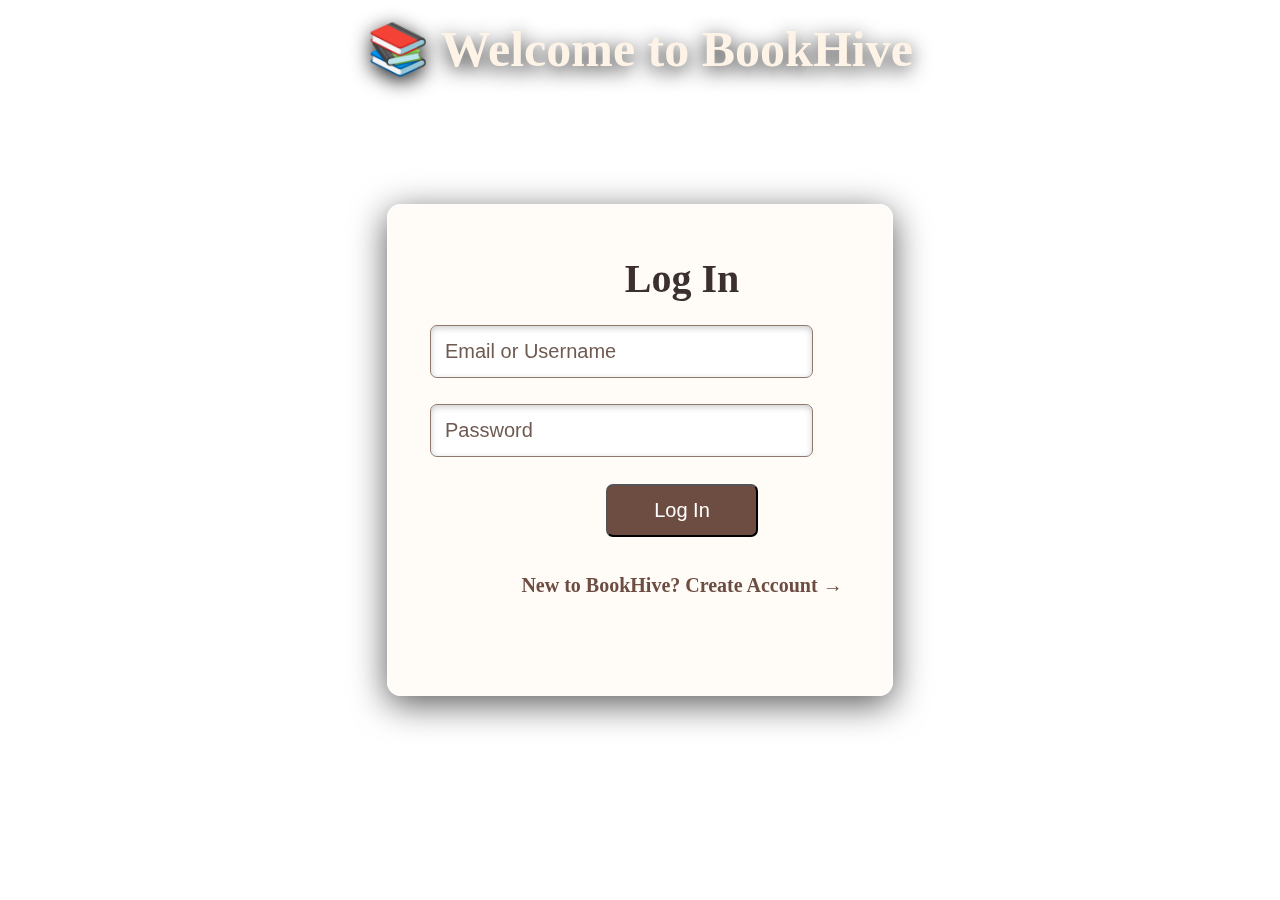
<file: login.html>
<!DOCTYPE html>
<html lang="en">
<head>
<meta charset="UTF-8">
<meta name="viewport" content="width=device-width, initial-scale=1.0">
<title>BookHive - Login</title>

<style>
    /* --- GLOBAL PAGE STYLE --- */
    body {
        margin: 0;
        padding: 0;
        font-family: "Georgia", serif;
        background: url("https://images.unsplash.com/photo-1524995997946-a1c2e315a42f") no-repeat center/cover;
        background-attachment: fixed;
        height: 100vh;
        display: flex;
        justify-content: center;
        align-items: center;
        font-size:20px;
    }

    /* Title */
    .title {
        position: absolute;
        top: 20px;
        width: 100%;
        text-align: center;
        font-size: 50px;
        font-weight: bolder;
        color: #fdf3e7;
        text-shadow: 0 5px 20px rgba(0,0,0,0.9);
    }

    /* FORM CONTAINER */
    .book-container {
        width: 420px;
        height: 400px;
        padding: 45px 42px;
        border-radius: 14px;

        /* Increased opacity so fields are visible */
        background: rgba(255, 250, 245, 0.65);
        border: 1.8px solid rgba(255,255,255,0.6);
        backdrop-filter: blur(18px);
        box-shadow: 0 8px 35px rgba(0,0,0,0.65);

        position: relative;
        overflow: hidden;
        perspective: 1000px;
    }

    /* PAGE FLIP EFFECT */
    .form-page {
        position: absolute;
        width: 100%;
        transition: transform 0.9s ease, opacity 0.5s ease;
        transform-origin: left center;
    }

    #signup {
        transform: rotateY(90deg);
        opacity: 0;
    }

    .show-signup #login {
        transform: rotateY(-90deg);
        opacity: 0;
    }

    .show-signup #signup {
        transform: rotateY(0);
        opacity: 1;
    }

    /* TEXT & INPUT FIELDS */
    h2 {
        text-align: center;
        color: #3b2f2f;
        font-size: 40px;
        margin-bottom: 10px;
        margin-top:5px;
    }

    input {
        width: 70%;
        padding: 14px;
        margin: 13px 0;
        border-radius: 7px;
        font-size: 20px;

        /* Fully readable now */
        background: rgba(255,255,255,0.92);
        border: 1.7px solid #8f796d;
        color: #3b2f2f;

        box-shadow: inset 0 2px 6px rgba(0,0,0,0.2);
    }

    input:focus {
        outline: none;
        border-color: #6d4c41;
        background: white;
        box-shadow: 0 0 12px rgba(109,76,65,0.7);
    }

    ::placeholder {
        color: #6e5a51;
    }

    button {
        width: 30%;
        padding: 13px;
        margin-top: 10px;
        font-size: 20px;
        border: 3;
        border-radius: 7px;
        cursor: pointer;
        background: #6d4c41;
        color: white;
        transition: 0.3s;
        display: block;
        margin: 14px auto 0 auto;
    }

    button:hover {
        background: #3b2f2f;
    }

    .switch {
        margin-top: 14px;
        text-align: center;
        color: #6d4c41;
        font-weight: bold;
        cursor: pointer;
        transition: 0.5s;
    }

    .switch:hover {
        color: #3b2f2f;
    }

</style>
</head>

<body>

<div class="title">📚 Welcome to BookHive</div>

<div class="book-container" id="book">

    <!-- LOGIN -->
    <form id="login" class="form-page">
        <h2>Log In</h2>
        <input type="text" placeholder="Email or Username" required>
        <input type="password" placeholder="Password" required>
        <button>Log In</button><br>
        <div class="switch" onclick="toggleForms()">New to BookHive? Create Account →</div>
    </form>

    <!-- SIGNUP -->
    <form id="signup" class="form-page">
        <h2>Create Account</h2>
        <input type="text" placeholder="Full Name" required>
        <input type="email" placeholder="Email Address" required>
        <input type="password" placeholder="Create Password" required>
        <button>Sign Up</button>
        <div class="switch" onclick="toggleForms()"> Already a member? Log In</div>
        
    </form>

</div>

<script>
const BACKEND_URL = 'http://127.0.0.1:8081';

function toggleForms() {
    document.getElementById("book").classList.toggle("show-signup");
}

function validateEmail(email) {
    const regex = /^[^\s@]+@[^\s@]+\.[^\s@]+$/;
    return regex.test(email);
}

function validatePassword(password) {
    const regex = /^(?=.*[a-z])(?=.*[A-Z])(?=.*\d)(?=.*[@$!%*?&]).{8,}$/;
    return regex.test(password);
}

function showError(message) {
    // Cool error display: create modal instead of alert
    const errorModal = document.createElement('div');
    errorModal.style.position = 'fixed';
    errorModal.style.top = '0';
    errorModal.style.left = '0';
    errorModal.style.width = '100%';
    errorModal.style.height = '100%';
    errorModal.style.background = 'rgba(0,0,0,0.7)';
    errorModal.style.display = 'flex';
    errorModal.style.justifyContent = 'center';
    errorModal.style.alignItems = 'center';
    errorModal.style.zIndex = '10000';

    errorModal.innerHTML = `
        <div style="background: #f7f2e7; border-radius: 10px; padding: 40px; text-align: center; border: 2px solid #d4c4a3; max-width: 400px; box-shadow: 0 8px 35px rgba(0,0,0,0.4);">
            <h2 style="color: #3c2a1e; margin-bottom: 15px;">⚠️ Error</h2>
            <p style="color: #5c4642; margin-bottom: 25px;">${message}</p>
            <button onclick="this.parentNode.parentNode.remove();" style="padding: 10px 20px; border: none; border-radius: 5px; background: #3c2a1e; color: white; cursor: pointer;">OK</button>
        </div>
    `;
    document.body.appendChild(errorModal);
}

async function showSuccess(message, redirectUrl = null) {
    const successModal = document.createElement('div');
    successModal.style.position = 'fixed';
    successModal.style.top = '0';
    successModal.style.left = '0';
    successModal.style.width = '100%';
    successModal.style.height = '100%';
    successModal.style.background = 'rgba(0,0,0,0.7)';
    successModal.style.display = 'flex';
    successModal.style.justifyContent = 'center';
    successModal.style.alignItems = 'center';
    successModal.style.zIndex = '10000';

    successModal.innerHTML = `
        <div style="background: #f7f2e7; border-radius: 10px; padding: 40px; text-align: center; border: 2px solid #d4c4a3; max-width: 400px; box-shadow: 0 8px 35px rgba(0,0,0,0.4);">
            <h2 style="color: #3c2a1e; margin-bottom: 15px;">✅ Success!</h2>
            <p style="color: #5c4642; margin-bottom: 25px;">${message}</p>
            <button onclick="this.parentNode.parentNode.remove(); ${redirectUrl ? `window.location.href='${redirectUrl}'` : ''}" style="padding: 10px 20px; border: none; border-radius: 5px; background: #3c2a1e; color: white; cursor: pointer;">Continue</button>
        </div>
    `;
    document.body.appendChild(successModal);
}

// Login form submit
document.getElementById('login').addEventListener('submit', async function(e) {
    e.preventDefault();

    const loginBtn = this.querySelector('button');
    const originalText = loginBtn.textContent;

    const email = this.querySelector('input[type="text"]').value;
    const password = this.querySelector('input[type="password"]').value;

    // Basic client-side validation
    if (!email || !password) {
        showError('Please fill in all fields.');
        return;
    }

    // Show loading
    loginBtn.textContent = 'Logging in...';
    loginBtn.disabled = true;

    try {
        const response = await fetch(`${BACKEND_URL}/auth/login`, {
            method: 'POST',
            headers: {
                'Content-Type': 'application/json',
            },
            body: JSON.stringify({
                email: email,
                password: password
            })
        });

        const data = await response.json();

        if (response.ok) {
            // Success - store token and user info
            localStorage.setItem('authToken', data.token);
            localStorage.setItem('userInfo', JSON.stringify(data.user));
            showSuccess(`Login successful! Welcome back, ${data.user.username}!`, 'index.html');
        } else {
            // Error from backend
            showError(data.error || 'Login failed');
        }
    } catch (error) {
        console.error('Login error:', error);
        showError('Network error. Please try again.');
    } finally {
        // Reset button
        loginBtn.textContent = originalText;
        loginBtn.disabled = false;
    }
});

// Signup form submit
document.getElementById('signup').addEventListener('submit', async function(e) {
    e.preventDefault();

    const signupBtn = this.querySelector('button');
    const originalText = signupBtn.textContent;

    const name = this.querySelector('input[type="text"]').value;
    const email = this.querySelector('input[type="email"]').value;
    const password = this.querySelector('input[type="password"]').value;

    // Basic client-side validation
    if (!name || !email || !password) {
        showError('Please fill in all fields.');
        return;
    }

    // Show loading
    signupBtn.textContent = 'Creating Account...';
    signupBtn.disabled = true;

    try {
        const response = await fetch(`${BACKEND_URL}/auth/signup`, {
            method: 'POST',
            headers: {
                'Content-Type': 'application/json',
            },
            body: JSON.stringify({
                username: name, // API expects 'username'
                email: email,
                password: password
            })
        });

        const data = await response.json();

        if (response.ok) {
            // Success - store token and switch to login
            localStorage.setItem('authToken', data.token);
            localStorage.setItem('userInfo', JSON.stringify(data.user));
            showSuccess('Account created successfully! You can now login.', null);
            toggleForms(); // Switch to login form
        } else {
            // Error from backend
            showError(data.error || 'Signup failed');
        }
    } catch (error) {
        console.error('Signup error:', error);
        showError('Network error. Please try again.');
    } finally {
        // Reset button
        signupBtn.textContent = originalText;
        signupBtn.disabled = false;
    }
});

</script>

</body>
</html>
</file>
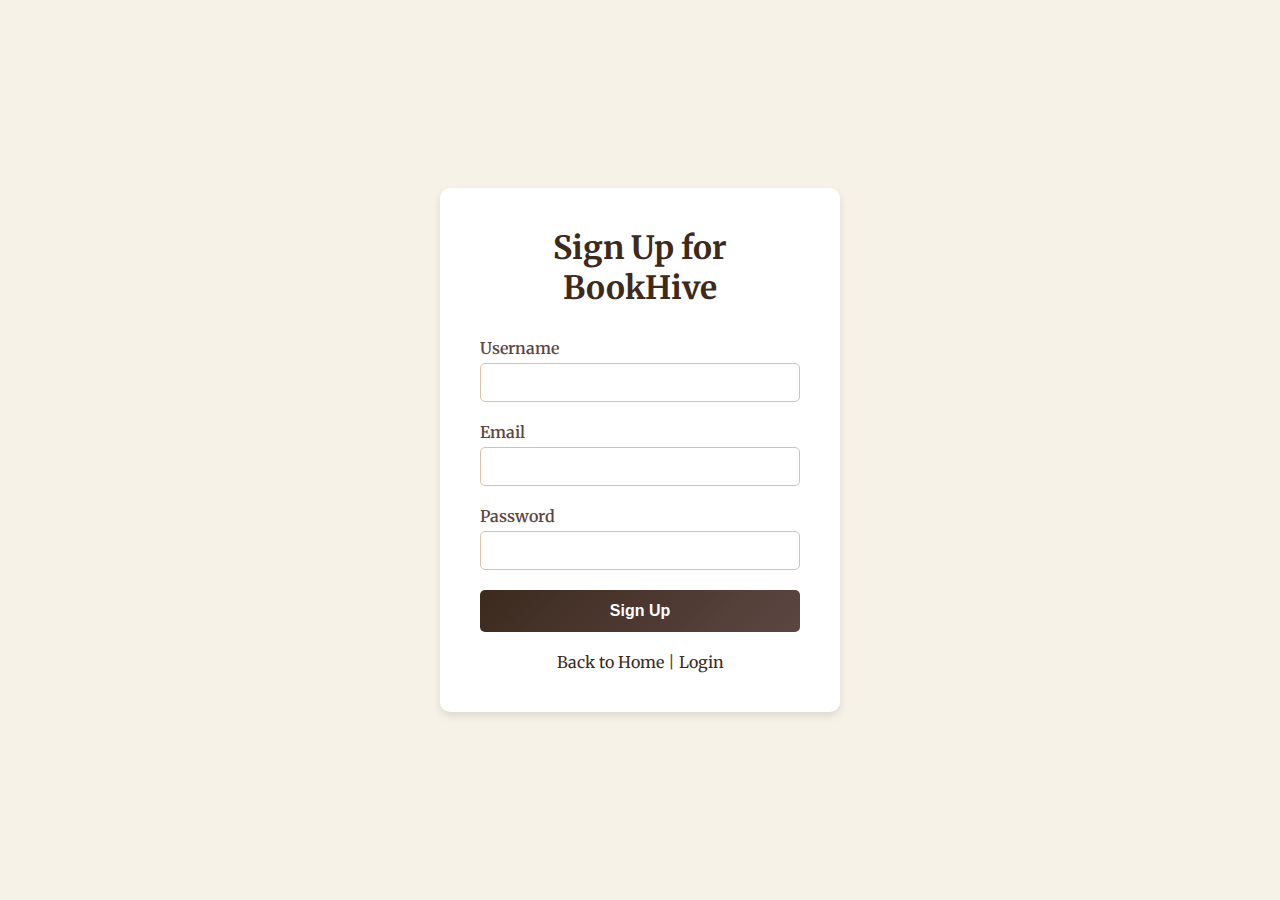
<file: signup.html>
<!DOCTYPE html>
<html lang="en">
<head>
    <meta charset="UTF-8">
    <meta name="viewport" content="width=device-width, initial-scale=1.0">
    <title>Sign Up - BookHive</title>
    <link rel="preconnect" href="https://fonts.googleapis.com">
    <link rel="preconnect" href="https://fonts.gstatic.com" crossorigin>
    <link href="https://fonts.googleapis.com/css2?family=Merriweather:wght@300;400;700&display=swap" rel="stylesheet">
    <style>
        * {
            margin: 0;
            padding: 0;
            box-sizing: border-box;
        }

        body {
            font-family: 'Merriweather', serif;
            background-color: #f7f2e7;
            color: #5c4642;
            display: flex;
            justify-content: center;
            align-items: center;
            height: 100vh;
        }

        .signup-container {
            background: #fff;
            border-radius: 10px;
            padding: 40px;
            box-shadow: 0 4px 8px rgba(0,0,0,0.1);
            width: 100%;
            max-width: 400px;
        }

        .signup-container h1 {
            text-align: center;
            margin-bottom: 30px;
            color: #3c2a1e;
        }

        .form-group {
            margin-bottom: 20px;
        }

        .form-group label {
            display: block;
            margin-bottom: 5px;
            font-weight: 600;
        }

        .form-group input {
            width: 100%;
            padding: 10px;
            border: 1px solid #d4c4a3;
            border-radius: 5px;
            font-family: inherit;
        }

        .btn {
            width: 100%;
            padding: 12px;
            background: linear-gradient(135deg, #3c2a1e 0%, #5c4642 100%);
            color: #fff;
            border: none;
            border-radius: 5px;
            cursor: pointer;
            font-size: 16px;
            font-weight: 600;
            transition: background 0.3s;
        }

        .btn:hover {
            background: linear-gradient(135deg, #5c4642 0%, #3c2a1e 100%);
        }

        .back-link {
            text-align: center;
            margin-top: 20px;
        }

        .back-link a {
            color: #3c2a1e;
            text-decoration: none;
        }

        .back-link a:hover {
            text-decoration: underline;
        }
    </style>
</head>
<body>
    <div class="signup-container">
        <h1>Sign Up for BookHive</h1>
        <form id="signup-form">
            <div class="form-group">
                <label for="username">Username</label>
                <input type="text" id="username" required>
            </div>
            <div class="form-group">
                <label for="email">Email</label>
                <input type="email" id="email" required>
            </div>
            <div class="form-group">
                <label for="password">Password</label>
                <input type="password" id="password" required>
            </div>
            <button type="submit" class="btn">Sign Up</button>
        </form>
        <div class="back-link">
            <a href="index.html">Back to Home</a> | <a href="login.html">Login</a>
        </div>
    </div>

    <script>
        const BACKEND_URL = 'http://127.0.0.1:8081';

        document.getElementById('signup-form').addEventListener('submit', async function(e) {
            e.preventDefault();

            const username = document.getElementById('username').value;
            const email = document.getElementById('email').value;
            const password = document.getElementById('password').value;

            // Show loading
            const submitBtn = document.querySelector('.btn');
            const originalText = submitBtn.textContent;
            submitBtn.textContent = 'Signing up...';
            submitBtn.disabled = true;

            try {
                const response = await fetch(`${BACKEND_URL}/auth/signup`, {
                    method: 'POST',
                    headers: {
                        'Content-Type': 'application/json',
                    },
                    body: JSON.stringify({
                        username: username,
                        email: email,
                        password: password
                    })
                });

                const data = await response.json();

                if (response.ok) {
                    // Success - store token and redirect
                    localStorage.setItem('authToken', data.token);
                    localStorage.setItem('userInfo', JSON.stringify(data.user));
                    alert('Signup successful! Welcome to BookHive!');
                    window.location.href = 'index.html';
                } else {
                    // Error
                    alert('Signup failed: ' + (data.error || 'Unknown error'));
                }
            } catch (error) {
                console.error('Signup error:', error);
                alert('Network error. Please try again.');
            } finally {
                // Reset button
                submitBtn.textContent = originalText;
                submitBtn.disabled = false;
            }
        });
    </script>
</body>
</html>
</file>
